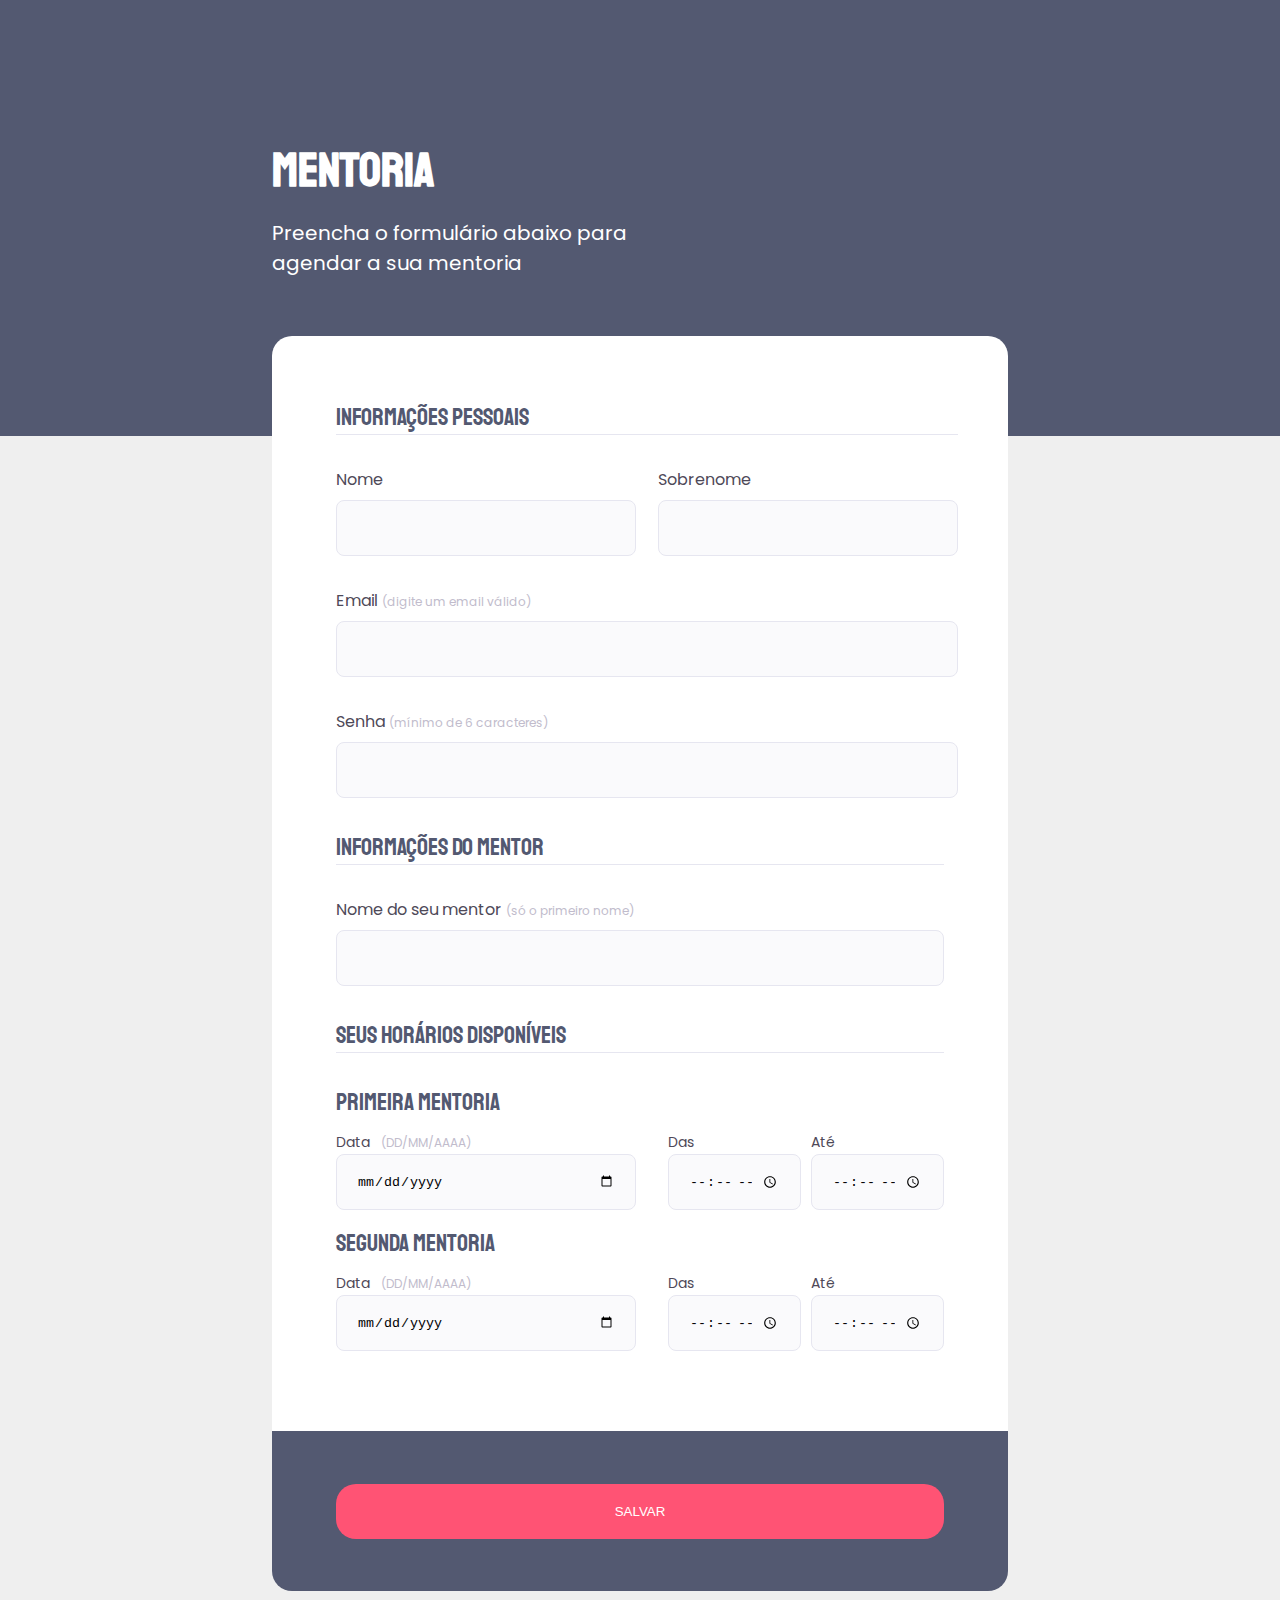
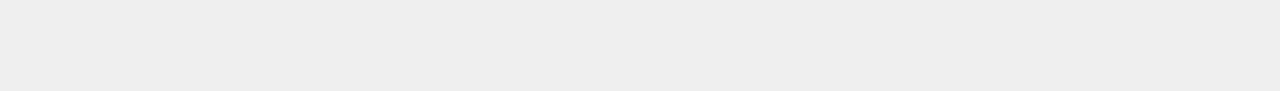
<file: Stage 03 - Formularios/Formulario Intermediario - 01/index.html>
<!DOCTYPE html>
<html lang="en">
<head>

    <link rel="preconnect" href="https://fonts.googleapis.com">
    <link rel="preconnect" href="https://fonts.gstatic.com" crossorigin>
    
    <meta charset="UTF-8">
    <meta name="viewport" content="width=device-width, initial-scale=1.0">
    <title>Criando formulários 01</title>
    <link rel="stylesheet" href="style.css">
    
    <link href="https://fonts.googleapis.com/css2?family=Poppins&family=Staatliches&display=swap" rel="stylesheet">

</head>



<body>

    <div id="page">

    <header>
        <h1>Mentoria</h1>
        <p>Preencha o formulário abaixo para<br/> agendar a sua mentoria</p>
    </header>

    <form>

        <fieldset>
        <div class="personal-form">

            <legend>Informações pessoais</legend>

    <div class="name-surname">
        <div class="input-personal" >
            <label for="name">Nome</label>
            <input 
                    type="text" 
                    id="name"
                    required />
        </div>

        <div class="input-personal" >
            <label for="nextname">Sobrenome</label>
            <input 
                    type="text" 
                    id="nextname"
                    required/>
        </div>
    </div>

        <div class="input-personal" >
            <label for="mail">Email <span>(digite um email válido)</span></label>
            <input 
            type="email" 
            id="mail"/>
        </div>
        <div class="input-personal" >
            <label for="password1">Senha <span>(mínimo de 6 caracteres)</span></label>
            <input 
                type="password" 
                id="password1"
                required
                minlength="8"/>
        </div>


        </fieldset>


        <fieldset>
            <div class="mentor-form">

                <legend>Informações do mentor</legend>

            <div class="input-personal" >
                <label for="mentor-name">Nome do seu mentor <span>(só o primeiro nome)</span> </label>
                <input 
                    type="text" 
                    id="name"
                    required/>
            </div>
        </fieldset>








        <fieldset>
            <legend>Seus horários disponíveis</legend>

            <legend class="horario-disponivel">Primeira mentoria</legend>
        <div class="caixa-hora">

            <div class="horarios">
                <label for="data-2">Data <span>(DD/MM/AAAA)</span></label>
                <input
                    type="date"
                    id="data-2"
                    required/>
            </div>
        <div class="horas">
            <div class="horarios">
                <label for="hora-1">Das</label>
                <input 
                    type="time" 
                    id="hora-2"
                    required/>
            </div>
            <div class="horarios">
                <label for="hora-1">Até</label>
                <input 
                    type="time"
                    id="hora-2"
                    required/>
            </div>
        </div>

        </div>
        </fieldset>

        <fieldset>


            <legend class="horario-disponivel">Segunda mentoria</legend>
        <div class="caixa-hora">

            <div class="horarios">
                <label for="data-1">Data <span>(DD/MM/AAAA)</span></label>
                <input 
                type="date"  
                id="data-1"required/>
            </div>
        <div class="horas">
            <div class="horarios">
                <label for="hora-1">Das</label>
                <input 
                type="time" 
                 id="hora-1"
                 required/>
            </div>
            <div class="horarios">
                <label for="hora-1">Até</label>
                <input 
                type="time"  
                id="hora-1"
                required/>
            </div>
        </div>

        </div>   
        </fieldset>


    </form>

    <footer>
        <input 
        type="submit"
        form="salvar"
        value="salvar"/>
    </footer>

</div>
</body>
</html>
</file>
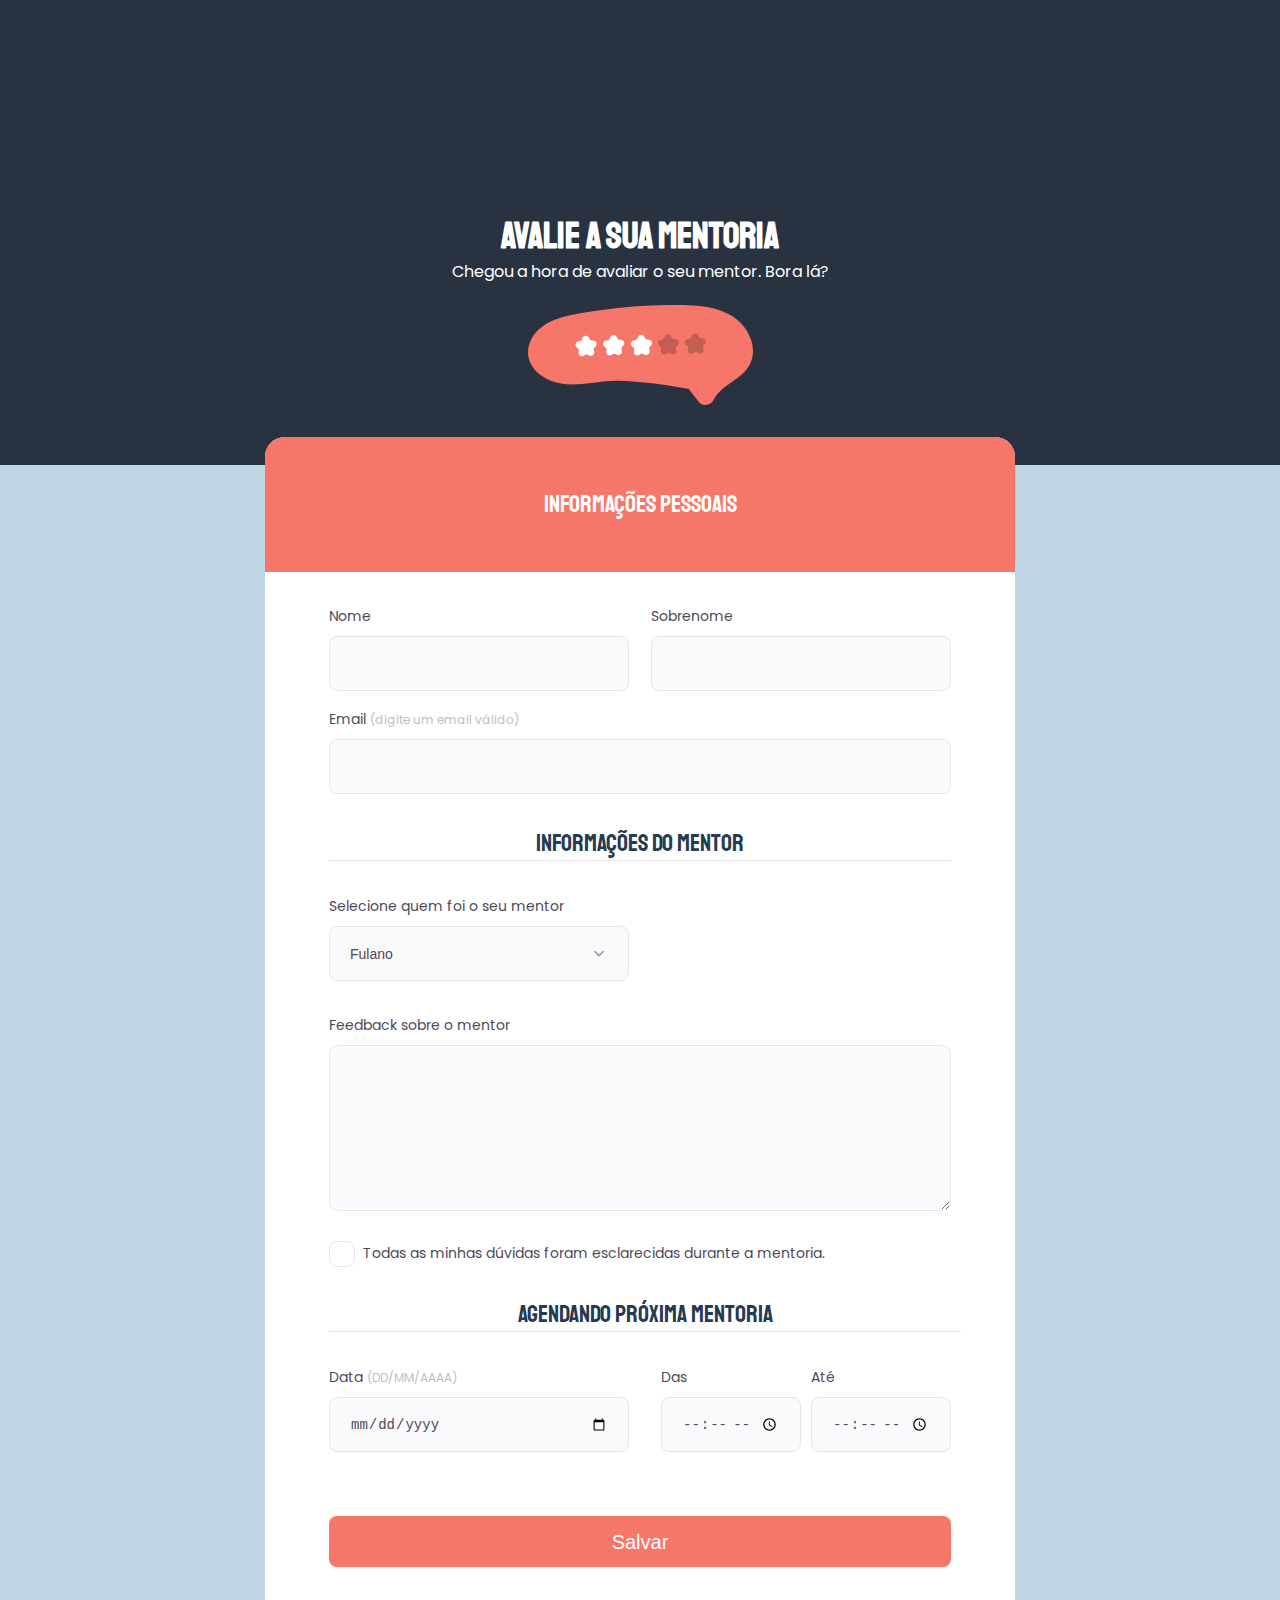
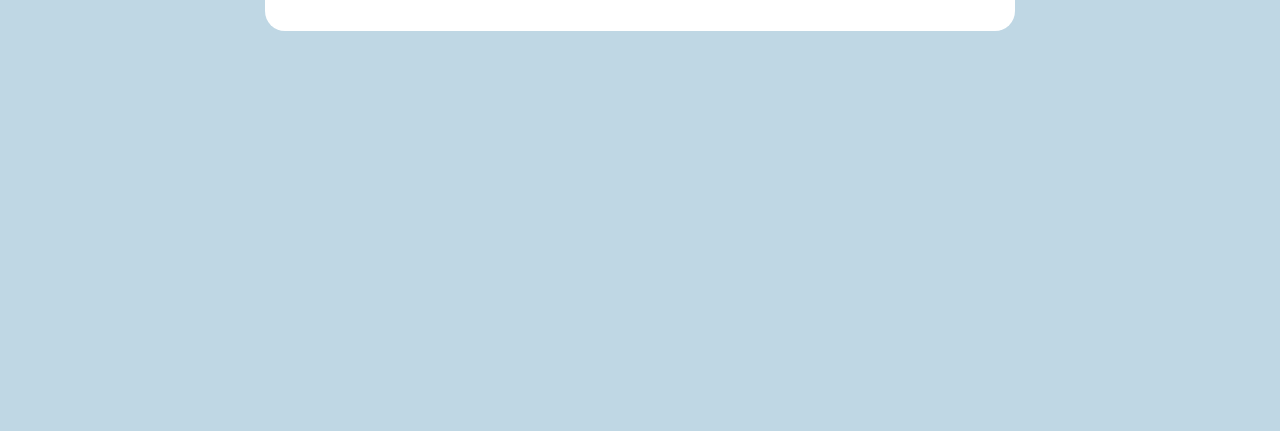
<file: Stage 03 - Formularios/Formulário avançado - 01/index.html>
<!DOCTYPE html>
<html lang="pt-br">
<head>

  <link rel="preconnect" href="https://fonts.googleapis.com">
  <link rel="preconnect" href="https://fonts.gstatic.com" crossorigin>
  
  <meta charset="UTF-8">
  <meta name="viewport" content="width=device-width, initial-scale=1.0">
  
  <link href="https://fonts.googleapis.com/css2?family=Poppins&family=Staatliches&display=swap" rel="stylesheet">

  <title>Stage 03 - Formulário avançado</title>

  <link rel="stylesheet" href="style.css">
</head>
<body>
<div id="page">


<header>
  <h1>Avalie a sua mentoria</h1>
  <p>Chegou a hora de avaliar o seu mentor. Bora lá?</p>
  <img src="./images/img1.svg" alt="balão de dialogo alarnjado com estrelas brancas e vermelhas">

</header>

  <form>
    <fieldset class="fsheader">Informações pessoais</fieldset>
    
    <div class=form-page>

      
    <div class="box-nome">
        <div class="info-pessoal">
          <label for="nome-1">Nome</label>
          <input type="text" id="nome-1">
        </div>  
        <div class="info-pessoal">
          <label for="sobrenome-1">Sobrenome</label>
          <input type="text" id="sobrenome-1">
        </div> 
    </div>
      <div class="info-pessoal">
        <label for="sobrenome-1">Email <span>(digite um email válido)</span></label>
        <input type="text" id="sobrenome-1">
      </div>  
      
<fieldset>
<div class="info-mentor">
        <legend>Informações do mentor</legend>

        <div class="caixa-mentor">
          <label for="mentor-nome">Selecione quem foi o seu mentor</label>
          <select id="mentor-nome">
            <option value="Mentor-1">Fulano</option>
            <option value="Mentor-2">Sicrano</option>
            <option value="Mentor-3">Beltrano</option>       
          </select>
        </div> 
        <div class="caixa-mentor">
          <label for="mentor-feedback">Feedback sobre o mentor</label>
          <textarea id="mentor-feedback " ></textarea>
        </div>
        <div class="caixa-checkbox">
          <input type="checkbox" id="checkbox-mentor">
          <label for="checkbox-mentor">Todas as minhas dúvidas foram esclarecidas durante a mentoria.</label>
        </div>
</div>        
</fieldset>

<fieldset>
  <legend>Agendando próxima mentoria</legend>
  <div class="caixa-agendamento">

  <div class="data">
    <label for="data1">Data <span>(DD/MM/AAAA)</span></label>
    <input type="date" id="data1">
  </div>
  <div class="hora">
      <label for="hora1">Das </label>
      <input type="time" id="hora1">
    </div>
    <div class="hora">
        <label for="hora1">Até</label>
        <input type="time" id="hora1">
      </div>

</div>
</fieldset>


<button class="save" type="submit">Salvar</button>



</div>

</form>

</div>
</body>
</html>
</file>
<file: Stage 03 - Formularios/Formulario Intermediario - 01/style.css>
* {
    box-sizing: border-box;
    padding: 0;
    margin: 0;
}

body {
    background: #EFEFEF;
    font-family: 'Poppins', sans-serif;
    margin: 0;
}

body::before {
    content: '';
    background: #535971;
    width: 100%;
    height: 436px;

    position: absolute;
    left: 0;
    top: 0;
    z-index: -1;
}
#page {

    width: 736px;
    margin: auto;
}

/* ------------------------ header -----------------------------------------*/
header {
    color: #FFFFFF;
}
h1 {
    font-size: 48px;
    line-height: normal;

    width: 163px;
    padding-top: 140px;

    font-family: 'Staatliches', cursive;

}
h2 {
    font-size: 20px;
    line-height: 34px;

    width: 163px;
    padding-top: 140px;

    font-family: 'Staatliches', cursive;
    color: #535971;
}
p {
    width: 417px;
    line-height: normal;
    font-size: 20px;

    padding-top:  18px;

}

form {
    background: #fff;
    margin-top: 58px;
    border-radius: 20px 20px 0 0;
    min-height: 300px;
    padding: 64px;
}

fieldset {
    border: none;
}

fieldset legend {
    color: #535971;
    font-family: 'Staatliches';
    font-size: 24px;
    line-height: 34px;
    margin-bottom: 32px;

    border-bottom: 1px solid #E6E6F0;
    width: 100%;
}


.input-personal {
    display: flex;
    flex-direction: column;
}
.input-personal span {
    color: #C1BCCC;
    font-size: 12px;
    line-height: 20px;


}
.input-personal span:hover {
    /*Acessibilidade */
    color: #4b4654;

}

.input-personal input {
    width: 100%;
    height: 56px;
    margin-bottom: 32px;
    border-radius: 8px;
    padding: 20px;
    font-family: 'Poppins';

   

    border: 1px solid #E6E6F0;
    background:#FAFAFC;




}
.input-personal label {
    padding-top: 0;
    padding-bottom: 8px;
    color: #4E4958;


}

.name-surname {
    display: flex;
    flex-direction: row;
    gap: 22px;
    padding-bottom:0 ;
}
.name-surname input {
    width: 300px;
}

.available{
    margin-top: 32px;
}


.available legend {
    margin-top: 0;
    margin-bottom: 0;
    font-size: 20px;
    font-weight: 400;
    line-height: 34px;
    color: #535971;
    padding-top: 0;
    border: none;
}

.available label {
    margin-top: 8px;
    margin-bottom: 8px;
    color: #4E4958;
}
.available input {
    height: 56px;
    border-radius: 8px;
    border: 1px solid #E6E6F0;
    background: #FAFAFC;
    padding: 20px;
}

.horarios {
    display: flex;
    flex-direction: column;

}


.horarios legend {
    display: block;
    border-bottom: 0;
    width: 140px;
    margin-bottom: 11px;
    font-size: 20px;
    line-height: 34px;
    color: #535971;
 }

.horarios label {
    font-size: 14px;
    line-height: 24px;
    color: #4E4958

}
.horarios label span {
    color: #C1BCCC;
    font-size: 12px;
    line-height: 20px;
    padding-left:7px ;
    padding-top: 0;

}

.horarios input {
    width: 300px;
    height: 56px;
    border-radius: 8px;
    border: 1px solid #E6E6F0;
    background: #FAFAFC;
    padding: 20px;

}
.horarios .horas input {
    width: 140px;
    padding: 20px;
}


.caixa-hora {

    display: flex;
    flex-direction: row;
    margin-bottom: 16px;

}
.horas{
    margin-left: 32px;
    display: flex;
    flex-direction: row;
    justify-content: space-between;
    gap: 10px;
    align-items: center;

}
.horas input {
    width: 133px;
    padding: 20px;
    margin: 0;
}
.data-1 {
    width: 300px;
    align-items: center;

}

.horario-disponivel {
    margin: 0 0 11px 0;
    border: none;
}
footer {
    display: flex;
    background: #535971;
    width: 100%;
    height: 160px;
    border-radius: 0px 0px 20px 20px;
    margin-bottom: 100px;

}
footer input {
    margin: auto ;
    width: 608px;
    height: 55px;
    border-radius: 20px;
    background: #FF5374;
    border: none;
    color: white;
    text-transform: uppercase;



}
footer input:hover {
   background:#783a46 ;
}

.horarios input {
    appearance: none;

}
</file>
<file: Stage 03 - Formularios/Formulário avançado - 01/style.css>
* {
    box-sizing: border-box;
    padding: 0 ; 
    margin: 0;
}

body {
  background: #BFD7E4;
  margin: 0;
  font-family: 'Poppins', sans-serif;
}


body::before {
  content: ''; 
  background: rgb(41,50,65);
  height: 465px;
  width: 100%;
  position: absolute;
  top: 0;
  left: 0;
  z-index: -1;
  


}
#page {
    width: 750px;
    margin: auto;
  
}
h1, legend {
  font-family: 'Staatliches', cursive;
  width: 100%;
}
span {
  font-size: 12px;
  line-height: 20px;
  color: #C1BCCC;
}

header  {
  display: flex;
  flex-direction: column;
  align-items: center;
  justify-content: center;
  color: #fff;

}
header, h1 {
  margin-top: 107px;
  font-size: 36px;
  line-height: normal;
  padding-bottom: 0;
  text-align: center;  
  }
header p {
  font-size: 16px;
  line-height: normal;

  padding-top: 0 ;
  height: 46px;
  margin-bottom: 0;
    
}
header img {
  margin-bottom: 32px;

}
form {
  border-radius: 20px 20px 20px 20px;
  background: #fff;
  width: 750px;
  min-height: 600px;

}
fieldset {
  border: none;
}
legend {
  border-bottom: 1px solid #E6E6F0;
  color: #253B51;

  font-family: 'Staatliches';

  margin: 32px auto 33px;
  font-size: 24px;
  line-height: 34px;
  text-align: center;
}


.fsheader {
height: 135px;
background: #F67669;
border: none;
border-radius: 20px 20px 0px 0px ;
text-align: center;
padding: 50px 275px;
color: #fff;
font-family: 'Staatliches', cursive;
line-height: 34px;
font-size: 24px;
}

.form-page {
  padding: 32px 64px 64px;
  margin-bottom: 400px;

   
} 

.form-page label {
  line-height: 24px;
  font-size: 14px;
  color: #4E4958;
  margin-top: 0px;

}


input, select, textarea {
  height: 55px;
  border-radius: 8px;
  background: #FAFAFC;
  border: 1px solid #E6E6F0;
  padding: 10px 20px;
  margin-top: 8px;
  color: #4E4958;
  font-size: 14px;
  line-height: 24px;
  
}
span:hover {
  color: #767081;
}

.info-pessoal {
  display:flex;
  flex-direction: column;
}

.info-pessoal input {
  width: 100%;
  margin-bottom: 0;
   
}

.box-nome {
  display: flex;
  flex-direction: row;
  gap: 22px;
  margin-top: 0;
}
.box-nome input {
  width: 300px;
  margin-bottom: 16px;
  
}


.caixa-mentor {
display: flex ;
flex-direction: column;

}
.caixa-mentor select {
width: 300px;
border: 1px solid #E6E6F0;
background: #FAFAFC;
border-radius: 8px;
appearance: none;
margin-bottom: 32px;
}

.caixa-mentor select {
  background-image: url("data:image/svg+xml,%3Csvg xmlns='http://www.w3.org/2000/svg' width='10' height='7' viewBox='0 0 10 7' fill='none'%3E%3Cpath d='M1 1.64984L5 5.61617L9 1.64984' stroke='%239C98A6' stroke-width='1.5' stroke-linecap='round' stroke-linejoin='round'/%3E%3C/svg%3E%0A");
  background-repeat: no-repeat;
  background-position: right 24px top 50%;
}

.info-mentor textarea {
 height: 166px;
}

.caixa-checkbox {
  font-size: 14px;
  font-family: 'Poppins';
  line-height: 24px;
  font-weight: 400;
  color: #4E4958;
  
  display: flex;
  align-items: center;
  text-align: center;
  gap: 15px;  
  position: relative;
  margin-top: 30px;
  margin-bottom: 30px;

}
.caixa-checkbox label {
  margin: 0;
  display: flex;
  gap: 8px;

}

.caixa-checkbox input {
  position: absolute;
  top: 0;
  left: 0;
  width: 24px;
  height: 24px;
  z-index: -2;
}
.caixa-checkbox label::before {
  content:'';
  width: 24px;
  height: 24px;
  border: 1px solid #e6e6f0;
  border-radius:8px ;
  align-items: center;
}
.caixa-checkbox input:checked + label::before{
  background-image: url("data:image/svg+xml,%3Csvg width='24' height='24' viewBox='0 0 24 24' fill='none' xmlns='http://www.w3.org/2000/svg'%3E%3Cg clip-path='url(%23clip0_2323_23)'%3E%3Cpath d='M9 16.17L4.83 12L3.41 13.41L9 19L21 7L19.59 5.59L9 16.17Z' fill='%2342D3FF'/%3E%3C/g%3E%3Cdefs%3E%3CclipPath id='clip0_2323_23'%3E%3Crect width='24' height='24' fill='white'/%3E%3C/clipPath%3E%3C/defs%3E%3C/svg%3E%0A");
  
}

.caixa-checkbox input:focus + label::before{
  outline: 2px solid black;
}
.data {
  display: flex;
  flex-direction: column;

}
.data input {
  width: 300px;
  margin: 0 32px 0 0;
}
.data label {
  margin-bottom: 8px;
}

.caixa-agendamento {
  display: flex;
  
  
}
.hora {
  display: flex;
  flex-direction: column;
  margin-right: 10px;
  
  

}
.hora input {
  width: 140px;
  
}

.save {
  margin: 64px 0 0;
  width: 100%;
  height: 51px;
  border:none;
  border-radius: 8px;
  background: #F67669;
  color: white;
  line-height: 26px;
  font-size: 20px;
}
</file>
